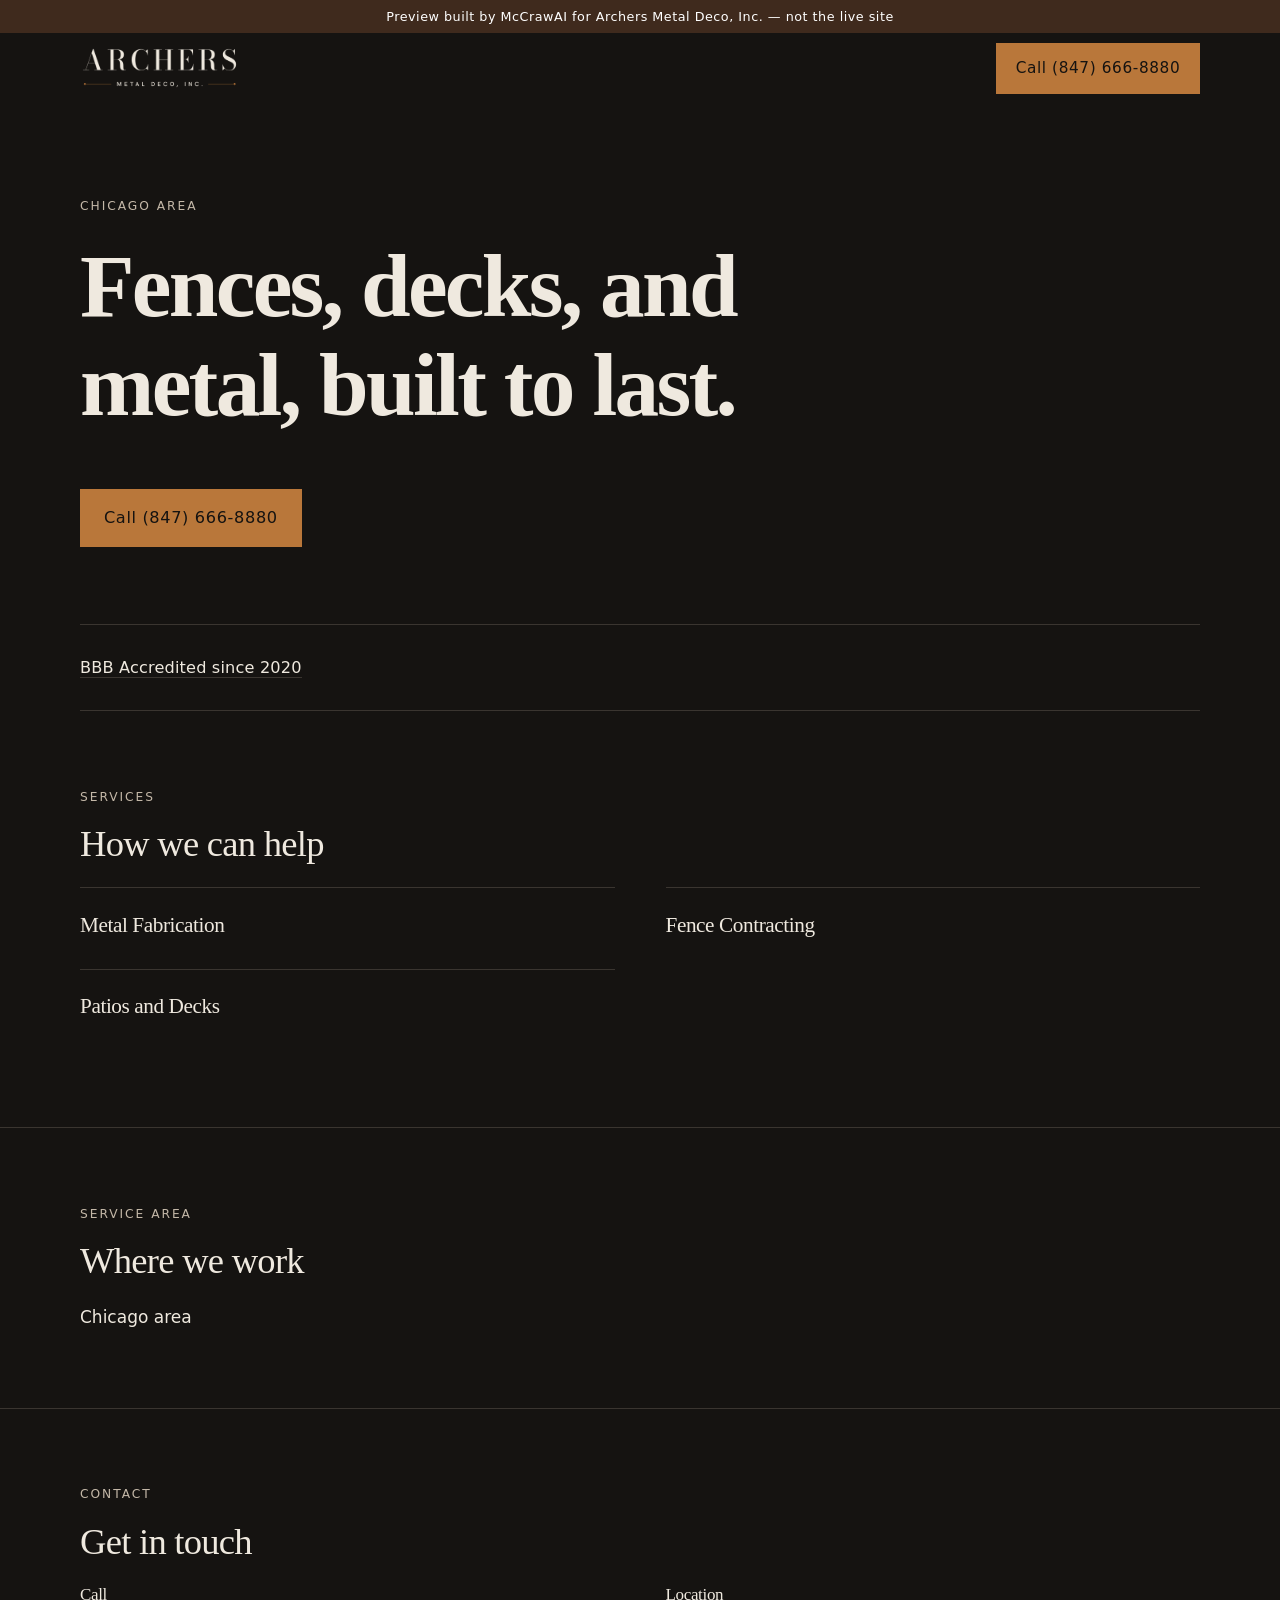
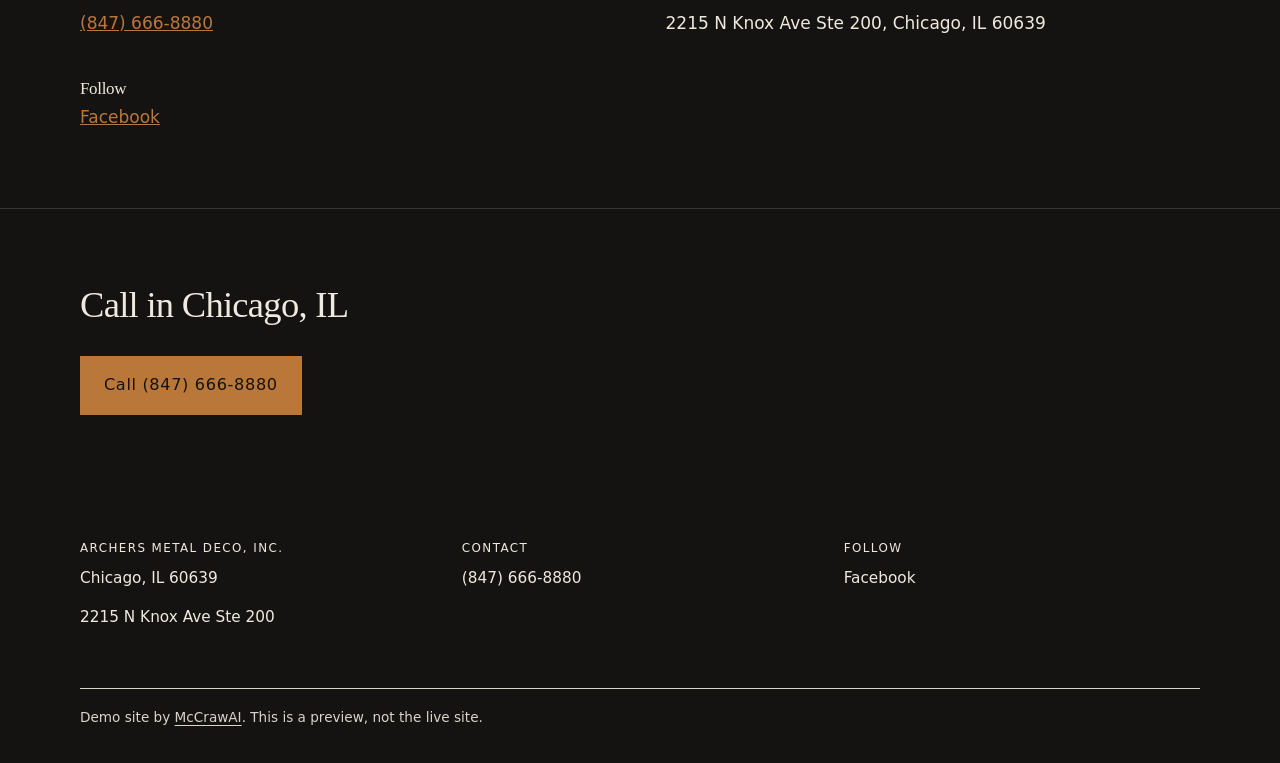
<file: index.html>
<!doctype html>
<html lang="en">
<head>
<meta charset="utf-8">
<meta name="viewport" content="width=device-width,initial-scale=1">
<title>Archers Metal Deco, Inc. | Chicago, IL 60639</title>
<meta name="description" content="Archers Metal Deco, Inc. in Chicago, IL 60639 — Fences, decks, and metal, built to last. Call (847) 666-8880.">
<meta name="robots" content="noindex,nofollow">
<link rel="canonical" href="https://mccrawaiops.github.io/demo-archers-metal-deco/">
<meta property="og:site_name" content="Archers Metal Deco, Inc.">
<meta property="og:title" content="Archers Metal Deco, Inc. | Chicago, IL 60639">
<meta property="og:description" content="Archers Metal Deco, Inc. in Chicago, IL 60639 — Fences, decks, and metal, built to last. Call (847) 666-8880.">
<meta property="og:type" content="website">
<meta property="og:url" content="https://mccrawaiops.github.io/demo-archers-metal-deco/">
<meta property="og:image" content="https://mccrawaiops.github.io/demo-archers-metal-deco/img/logo.png">
<meta name="twitter:card" content="summary">
<meta name="theme-color" content="#151311">
<link rel="icon" href="img/favicon.png" type="image/png">
<link rel="apple-touch-icon" href="img/favicon.png">

<link rel="stylesheet" href="styles.css">
<script type="application/ld+json">{"@context":"https://schema.org","@graph":[{"@type":"LocalBusiness","@id":"https://mccrawaiops.github.io/demo-archers-metal-deco/#business","name":"Archers Metal Deco, Inc.","url":"https://mccrawaiops.github.io/demo-archers-metal-deco/","telephone":"+18476668880","address":{"@type":"PostalAddress","streetAddress":"2215 N Knox Ave Ste 200","addressLocality":"Chicago","addressRegion":"IL","postalCode":"60639","addressCountry":"US"},"areaServed":[{"@type":"Place","name":"Chicago area"}],"logo":"https://mccrawaiops.github.io/demo-archers-metal-deco/img/logo.png"},{"@type":"WebPage","@id":"https://mccrawaiops.github.io/demo-archers-metal-deco/","url":"https://mccrawaiops.github.io/demo-archers-metal-deco/","name":"Archers Metal Deco, Inc.","about":{"@id":"https://mccrawaiops.github.io/demo-archers-metal-deco/#business"}}]}</script>
</head>
<body class="layout-industrial base-dark">
<div class="preview-ribbon">Preview built by McCrawAI for Archers Metal Deco, Inc. — not the live site</div>
<a class="skip" href="#main">Skip to content</a>
<header class="top" id="top">
  <div class="wrap bar">
    <a href="index.html" class="brand"><img src="img/logo.png" width="800" height="221" alt="Archers Metal Deco, Inc."></a>
    <a class="callbtn" href="tel:+18476668880">Call (847) 666-8880</a>
  </div>
</header>
<main id="main">
<section class="hero"><div class="wrap hero-inner"><p class="eyebrow">Chicago area</p><h1>Fences, decks, and metal, built to last.</h1><div class="btns"><a class="btn" href="tel:+18476668880">Call (847) 666-8880</a></div></div></section>
<section class="trust-band" id="trust"><div class="wrap"><div class="trust"><div class="trust-item"><p><a href="https://www.bbb.org/chicago/quote/request-archers-metal-deco-inc-90032411" rel="noopener" target="_blank">BBB Accredited since 2020</a></p></div></div></div></section>
<section class="sec" id="services"><div class="wrap"><p class="kicker">Services</p><h2>How we can help</h2><div class="svcs"><article class="svc"><h3>Metal Fabrication</h3></article><article class="svc"><h3>Fence Contracting</h3></article><article class="svc"><h3>Patios and Decks</h3></article></div></div></section>
<section class="sec" id="area"><div class="wrap"><p class="kicker">Service area</p><h2>Where we work</h2><ul class="towns"><li>Chicago area</li></ul></div></section>
<section class="sec" id="contact"><div class="wrap"><p class="kicker">Contact</p><h2>Get in touch</h2><div class="contact-list"><div class="contact-item"><h2>Call</h2><p><a href="tel:+18476668880">(847) 666-8880</a></p></div><div class="contact-item"><h2>Location</h2><p>2215 N Knox Ave Ste 200, Chicago, IL 60639</p></div><div class="contact-item"><h2>Follow</h2><p><a href="https://www.facebook.com/ArchersMetalDeco" rel="noopener" target="_blank">Facebook</a></p></div></div></div></section>
</main>
<section class="cta-band"><div class="wrap"><h2>Call in Chicago, IL</h2><div class="btns"><a class="btn" href="tel:+18476668880">Call (847) 666-8880</a></div></div></section>
<footer class="foot">
  <div class="wrap cols">
    <div>
      <h3>Archers Metal Deco, Inc.</h3>
      <p>Chicago, IL 60639</p>
      <p>2215 N Knox Ave Ste 200</p>
    </div>
    <div>
      <h3>Contact</h3>
      <p>
        <a href="tel:+18476668880">(847) 666-8880</a><br>
        
      </p>
    </div>
    <div><h3>Follow</h3><p><a href="https://www.facebook.com/ArchersMetalDeco" rel="noopener" target="_blank">Facebook</a></p></div>
  </div>
  <div class="wrap credit">Demo site by <a href="https://mccrawai.com">McCrawAI</a>. This is a preview, not the live site.</div>
</footer>
</body>
</html>
</file>
<file: styles.css>
@font-face{font-family:'Bodoni Moda';font-style:normal;font-weight:400 900;font-display:swap;src:url('fonts/bodoni-moda.woff2') format('woff2')}
@font-face{font-family:'Hanken Grotesk';font-style:normal;font-weight:100 900;font-display:swap;src:url('fonts/hanken-grotesk.woff2') format('woff2')}
:root{--font-head:'Bodoni Moda', Georgia, "Times New Roman", serif;--font-body:'Hanken Grotesk', system-ui, -apple-system, sans-serif;}

/* Prospect demo styles. Two typefaces per site, injected as --font-head and --font-body. */
:root{
  --primary:#EFE9DF;
  --accent:#B9773A;
  --bg:#151311;
  --ink:#EFE9DF;
  --muted:#C4B8A8;
  --paper:#1E1B18;
  --line:#3A3530;
  --header:#151311;
  --header-ink:#EFE9DF;
  --btn-ink:#151311;
  --secondary:#92400E;
  --footer:#151311;
  --footer-ink:#EFE9DF;
  --logo-h:44px;
  --logo-max-w:220px;
  --ribbon:#3f2a1d;
  --font-head:Georgia,"Iowan Old Style","Times New Roman",serif;
  --font-body:system-ui,-apple-system,"Segoe UI",sans-serif;
  --header-h:calc(var(--logo-h) + 1.5rem);
}
*,*::before,*::after{box-sizing:border-box}
html{font-size:17px;-webkit-text-size-adjust:100%;overflow-x:clip}
body{
  margin:0;
  font-family:var(--font-body);
  font-weight:400;
  color:var(--ink);
  background:var(--bg);
  line-height:1.6;
  letter-spacing:0;
}
img{max-width:100%;height:auto;display:block}
a{color:var(--accent)}
a:focus-visible,button:focus-visible{outline:2px solid var(--accent);outline-offset:3px}
h1,h2,h3{
  font-family:var(--font-head);
  font-weight:500;
  line-height:1.12;
  letter-spacing:-0.02em;
  color:var(--primary);
  margin:0 0 .6em;
}
h1{font-size:clamp(2.25rem,8vw,4.75rem);font-weight:500;max-width:18ch}
h2{font-size:clamp(1.5rem,3.2vw,2.15rem)}
h3{font-size:1.15rem}
p{margin:0 0 1em}
.wrap{width:min(1120px,100% - 2.5rem);margin-inline:auto}
.skip{position:absolute;left:-999px}
.skip:focus{left:1rem;top:1rem;background:var(--paper);color:var(--ink);padding:.5rem .75rem;z-index:30}

.preview-ribbon{
  background:var(--ribbon);
  color:#fff;
  text-align:center;
  font-size:.75rem;
  font-weight:500;
  letter-spacing:.04em;
  line-height:1.4;
  padding:.45rem 1rem;
}

.top{
  background:var(--header);
  color:var(--header-ink);
  position:sticky;
  top:0;
  z-index:8;
}
.bar{
  display:flex;
  align-items:center;
  justify-content:space-between;
  gap:1.25rem;
  min-height:var(--header-h);
  padding:.6rem 0;
}
.brand{display:flex;align-items:center;gap:.8rem;text-decoration:none;color:var(--header-ink);flex:1 1 auto;min-width:0}
.brand img{height:var(--logo-h);width:auto;max-width:min(var(--logo-max-w),100%);max-height:var(--logo-h);object-fit:contain;object-position:left center}
.callbtn{flex:0 0 auto}
.wordmark{font-family:var(--font-head);font-weight:500;font-size:1.05rem;line-height:1.2;letter-spacing:-0.02em}
.callbtn{
  background:var(--accent);
  color:var(--btn-ink);
  text-decoration:none;
  font-weight:500;
  font-size:.9rem;
  letter-spacing:.04em;
  padding:.7rem 1.1rem;
  white-space:nowrap;
  border:1px solid var(--accent);
  transition:opacity .5s ease;
}
.callbtn:hover{opacity:.86}
@media(max-width:700px){
  .bar{gap:.75rem}
  .brand img{height:auto;max-height:min(2.75rem,var(--logo-h))}
  .callbtn{padding:.6rem .85rem;font-size:.82rem}
}

/* Hero */
.hero{position:relative;isolation:isolate}
.hero-inner{padding:4.5rem 0 4rem}
.eyebrow{
  font-family:var(--font-body);
  font-size:.72rem;
  font-weight:500;
  letter-spacing:.16em;
  text-transform:uppercase;
  color:var(--muted);
  margin:0 0 1.1rem;
}
.lead{font-size:1.05rem;max-width:32rem;color:var(--ink);margin:0 0 0}
.hero .lead{margin-top:1.15rem;max-width:28rem}
.btns{display:flex;flex-wrap:wrap;gap:.75rem;margin:1.75rem 0 0}
.btn{
  display:inline-block;
  background:var(--accent);
  color:var(--btn-ink);
  text-decoration:none;
  font-weight:500;
  font-size:.95rem;
  letter-spacing:.04em;
  padding:.9rem 1.35rem;
  border:1px solid var(--accent);
  transition:opacity .5s ease,background .5s ease,color .5s ease;
}
.btn:hover{opacity:.88}
.btn.ghost{background:transparent;color:var(--ink);border-color:var(--line)}

/* Full-bleed photo hero */
.hero-bleed{
  min-height:calc(100svh - 6.5rem);
  display:flex;
  align-items:flex-end;
  color:#f8f6f1;
}
.hero-bleed .hero-media{
  position:absolute;
  inset:0;
  z-index:-1;
  overflow:hidden;
  background:#1a1917;
}
.hero-bleed .hero-media img{
  width:100%;
  height:100%;
  object-fit:cover;
  object-position:center;
  transform:scale(1.04);
  animation:hero-settle 1.8s ease-out both;
}
.hero-bleed::after{
  content:"";
  position:absolute;
  inset:0;
  z-index:-1;
  background:linear-gradient(180deg,rgba(10,10,10,.18) 0%,rgba(10,10,10,.28) 40%,rgba(10,10,10,.72) 100%);
  pointer-events:none;
}
.hero-bleed .hero-inner,.hero-bleed .hero-copy{width:min(1120px,100% - 2.5rem);margin-inline:auto;padding:5rem 0 4.25rem;position:relative}
.hero-bleed h1,.hero-bleed .eyebrow,.hero-bleed .lead{color:#f8f6f1}
.hero-bleed .eyebrow{color:rgba(248,246,241,.78)}
.hero-bleed .lead{color:rgba(248,246,241,.86)}
.hero-bleed .btn{background:var(--accent);color:var(--btn-ink);border-color:var(--accent)}
@keyframes hero-settle{from{transform:scale(1.08);opacity:.7}to{transform:scale(1.04);opacity:1}}
@keyframes fade-up{from{opacity:0;transform:translateY(.6rem)}to{opacity:1;transform:none}}
.hero-bleed .hero-copy{animation:fade-up 1s ease both .2s}

/* Typographic / industrial heroes (no photo) */
.layout-typographic .hero-inner,
.layout-industrial .hero-inner{padding:5.5rem 0 4.5rem}
.layout-typographic h1{font-size:clamp(2.6rem,11vw,6rem);max-width:14ch;font-weight:500}
.layout-industrial h1{font-size:clamp(2.4rem,9vw,5.25rem);max-width:16ch;letter-spacing:-0.03em;font-weight:600}
.layout-crisp h1{font-family:var(--font-head);letter-spacing:-0.04em;font-weight:500;max-width:16ch}
.layout-editorial h1{font-weight:500;font-style:italic;letter-spacing:-0.03em}
.layout-editorial .wordmark{font-style:normal}

/* Sections */
.sec{padding:4.5rem 0}
.sec + .sec{border-top:1px solid var(--line)}
.kicker{
  font-size:.72rem;
  font-weight:500;
  letter-spacing:.16em;
  text-transform:uppercase;
  color:var(--muted);
  margin:0 0 1rem;
}
.about{max-width:38rem}
.about p{font-size:1.05rem}

/* Trust */
.trust{
  display:grid;
  gap:1.25rem 2.5rem;
  padding:1.5rem 0;
  border-top:1px solid var(--line);
  border-bottom:1px solid var(--line);
}
@media(min-width:700px){
  .trust{grid-template-columns:repeat(auto-fit,minmax(180px,1fr));padding:1.75rem 0}
}
.trust-item{min-width:0}
.trust-item p{margin:0;font-size:.95rem;letter-spacing:.01em}
.trust-item a{color:inherit;text-decoration:none;border-bottom:1px solid var(--line)}
.hero-bleed + .trust-band{background:var(--bg)}
.trust-band{padding:0}
.trust-band .wrap{padding-top:0;padding-bottom:0}

/* Reviews */
.reviews{display:grid;gap:2.5rem}
@media(min-width:800px){
  .reviews{grid-template-columns:repeat(3,1fr);gap:2.75rem}
}
blockquote.review{margin:0}
.review p{font-family:var(--font-head);font-size:1.15rem;line-height:1.45;margin:0 0 1.1rem;color:var(--ink)}
.review footer{font-family:var(--font-body);font-size:.8rem;letter-spacing:.06em;text-transform:uppercase;color:var(--muted)}
.review footer a{color:var(--muted);text-decoration:none;border-bottom:1px solid var(--line)}

/* Services */
.svcs{display:grid;gap:0}
.svc{padding:1.4rem 0;border-top:1px solid var(--line)}
.svc:first-of-type{border-top:0;padding-top:0}
.svc h3{margin:0 0 .35rem;font-size:1.25rem}
.svc p{margin:0;max-width:36rem;color:var(--ink)}
.layout-crisp .svcs{grid-template-columns:1fr;gap:0}
@media(min-width:800px){
  .layout-crisp .svcs,
  .layout-industrial .svcs{grid-template-columns:repeat(2,1fr);gap:0 3rem}
  .layout-crisp .svc,
  .layout-industrial .svc{border-top:1px solid var(--line);padding:1.5rem 0}
}
.layout-editorial .svc h3{font-style:italic}

/* Work */
.gallery{display:grid;gap:.35rem;margin-top:1.5rem}
.gallery figure{margin:0}
.gallery img{width:100%;aspect-ratio:16/10;object-fit:cover;background:var(--line)}
.layout-cinematic .gallery{grid-template-columns:1fr}
.layout-cinematic .gallery img{aspect-ratio:16/9}
@media(min-width:800px){
  .layout-cinematic .gallery{grid-template-columns:1fr 1fr}
  .layout-cinematic .gallery figure:first-child{grid-column:1/-1}
  .layout-cinematic .gallery figure:first-child img{aspect-ratio:16/8}
}
.layout-editorial .gallery{gap:1.5rem 1.25rem}
@media(min-width:800px){
  .layout-editorial .gallery{grid-template-columns:1.15fr .85fr}
}
.layout-editorial .gallery img{aspect-ratio:4/5}
.layout-editorial .gallery figure:nth-child(3n+1) img{aspect-ratio:16/11}
.layout-crisp .gallery{grid-template-columns:1fr 1fr;gap:.5rem}
.layout-crisp .gallery img{aspect-ratio:4/3}

.towns{margin:0;padding:0;list-style:none;display:flex;flex-wrap:wrap;gap:.35rem 1.4rem}
.towns li{margin:0}
.hours{margin:0;padding:0;list-style:none;max-width:24rem}
.hours li{display:flex;gap:1rem;justify-content:space-between;border-bottom:1px solid var(--line);padding:.45rem 0}

.contact-list{display:grid;gap:2rem}
@media(min-width:700px){.contact-list{grid-template-columns:repeat(2,1fr);gap:2.5rem 3rem}}
.contact-item h2,.contact-item h3{margin:0 0 .35rem;font-size:1rem}
.contact-item p{margin:0}

.cta-band{padding:4.5rem 0;border-top:1px solid var(--line)}
.cta-band h2{max-width:22ch}

.foot{padding:3rem 0 2rem;font-size:.9rem;background:var(--footer);color:var(--footer-ink)}
.foot a{color:var(--footer-ink);text-decoration:none}
.cols{display:grid;gap:1.75rem 1.5rem;grid-template-columns:1fr}
.cols > *{min-width:0;overflow-wrap:anywhere}
.foot a,.contact-item a{overflow-wrap:anywhere}
@media(min-width:600px){.cols{grid-template-columns:repeat(auto-fit,minmax(160px,1fr))}}
.foot h3{color:var(--footer-ink);font-family:var(--font-body);font-size:.7rem;letter-spacing:.12em;text-transform:uppercase;font-weight:500;margin:0 0 .6rem}
.credit{margin-top:2.5rem;padding-top:1.1rem;border-top:1px solid currentColor;opacity:.9;font-size:.8rem}
.credit a{color:inherit;text-decoration:underline;text-underline-offset:3px}

/* Dark bases */
.base-dark{background:var(--bg);color:var(--ink)}
.base-dark .foot a,
.base-dark .credit a{color:var(--ink)}

@media(prefers-reduced-motion:reduce){
  html{scroll-behavior:auto}
  *,*::before,*::after{animation:none !important;transition:none !important}
  .hero-bleed .hero-media img{transform:none}
}
</file>
